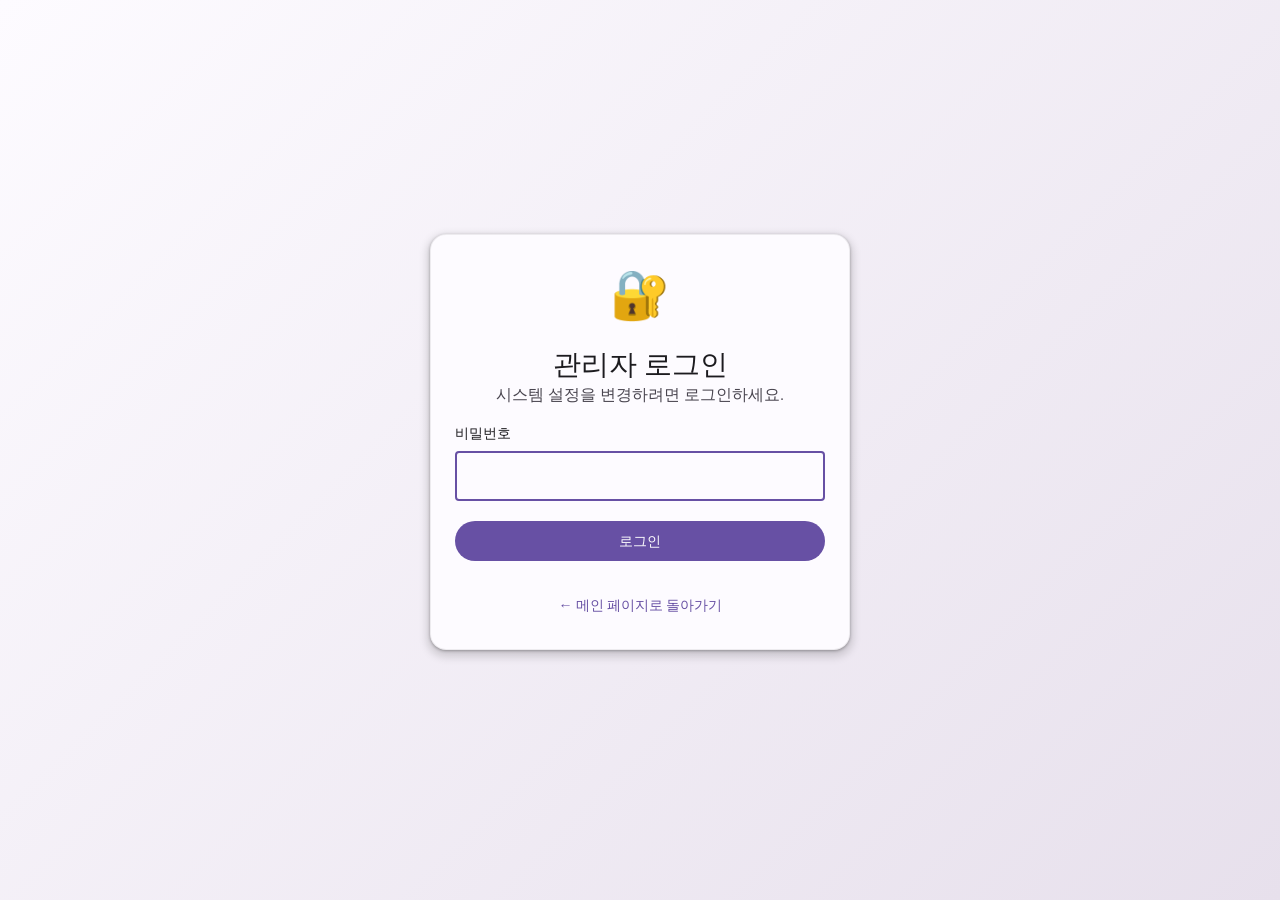
<file: static/login.html>
<!DOCTYPE html>
<html lang="ko">

<head>
    <meta charset="UTF-8">
    <meta name="viewport" content="width=device-width, initial-scale=1.0">
    <title>관리자 로그인 - AI News Briefing</title>
    <link rel="preconnect" href="https://fonts.googleapis.com">
    <link rel="preconnect" href="https://fonts.gstatic.com" crossorigin>
    <link href="https://fonts.googleapis.com/css2?family=Roboto:wght@400;500;700&display=swap" rel="stylesheet">
    <link rel="stylesheet" href="/static/css/style.css?v=4">
    <script>
        // Init theme and design immediately
        const savedTheme = localStorage.getItem('theme') || 'system';
        const savedDesign = localStorage.getItem('design') || 'material';
        const prefersDark = window.matchMedia('(prefers-color-scheme: dark)').matches;

        if (savedTheme === 'system') {
            document.documentElement.setAttribute('data-theme', prefersDark ? 'dark' : 'light');
        } else {
            document.documentElement.setAttribute('data-theme', savedTheme);
        }

        document.documentElement.setAttribute('data-design', savedDesign);
    </script>
</head>

<body>
    <div class="login-container">
        <div class="card">
            <div class="text-center mb-4">
                <span style="font-size: 3rem;">🔐</span>
                <h1 style="margin-top: 16px; font: var(--md-sys-typescale-headline-medium);">관리자 로그인</h1>
                <p style="color: var(--md-sys-color-on-surface-variant);">시스템 설정을 변경하려면 로그인하세요.</p>
            </div>

            <form id="loginForm" onsubmit="handleLogin(event)">
                <div class="form-group">
                    <label for="password" class="form-label">비밀번호</label>
                    <input type="password" id="password" name="password" class="text-field" required autofocus>
                </div>

                <div id="errorMessage"
                    style="color: var(--md-sys-color-error); margin-bottom: 16px; display: none; text-align: center;">
                    비밀번호가 올바르지 않습니다.
                </div>

                <button type="submit" class="btn btn-primary" style="width: 100%;">로그인</button>
            </form>

            <div class="text-center" style="margin-top: 24px;">
                <a href="/" class="btn btn-text">← 메인 페이지로 돌아가기</a>
            </div>
        </div>
    </div>

    <script>
        async function handleLogin(event) {
            event.preventDefault();
            const password = document.getElementById('password').value;
            const errorMessage = document.getElementById('errorMessage');
            const submitBtn = event.target.querySelector('button[type="submit"]');

            submitBtn.disabled = true;
            submitBtn.textContent = '로그인 중...';
            errorMessage.style.display = 'none';

            try {
                // Form data 형식으로 전송
                const formData = new URLSearchParams();
                formData.append('password', password);

                const response = await fetch('/admin/login', {
                    method: 'POST',
                    headers: { 'Content-Type': 'application/x-www-form-urlencoded' },
                    body: formData
                });

                if (response.ok) {
                    const data = await response.json();
                    sessionStorage.setItem('admin_token', data.token);
                    window.location.href = '/admin/settings';
                } else {
                    errorMessage.style.display = 'block';
                    document.getElementById('password').value = '';
                }
            } catch (error) {
                console.error(error);
                errorMessage.textContent = '로그인 요청 중 오류가 발생했습니다.';
                errorMessage.style.display = 'block';
            } finally {
                submitBtn.disabled = false;
                submitBtn.textContent = '로그인';
            }
        }
    </script>
</body>

</html>
</file>
<file: static/css/style.css>
:root {
    /* Material Design 3 Color Tokens - Light Theme (Default) */
    --md-sys-color-primary: #6750A4;
    --md-sys-color-on-primary: #FFFFFF;
    --md-sys-color-primary-container: #EADDFF;
    --md-sys-color-on-primary-container: #21005D;

    --md-sys-color-secondary: #625B71;
    --md-sys-color-on-secondary: #FFFFFF;
    --md-sys-color-secondary-container: #E8DEF8;
    --md-sys-color-on-secondary-container: #1D192B;

    --md-sys-color-tertiary: #7D5260;
    --md-sys-color-on-tertiary: #FFFFFF;
    --md-sys-color-tertiary-container: #FFD8E4;
    --md-sys-color-on-tertiary-container: #31111D;

    --md-sys-color-error: #B3261E;
    --md-sys-color-on-error: #FFFFFF;
    --md-sys-color-error-container: #F9DEDC;
    --md-sys-color-on-error-container: #410E0B;

    --md-sys-color-background: #FDFBFF;
    --md-sys-color-on-background: #1C1B1F;
    --md-sys-color-surface: #FDFBFF;
    --md-sys-color-on-surface: #1C1B1F;

    --md-sys-color-surface-variant: #E7E0EC;
    --md-sys-color-on-surface-variant: #49454F;
    --md-sys-color-outline: #79747E;

    /* Elevations */
    --md-sys-elevation-1: 0px 1px 3px 1px rgba(0, 0, 0, 0.15), 0px 1px 2px 0px rgba(0, 0, 0, 0.3);
    --md-sys-elevation-2: 0px 2px 6px 2px rgba(0, 0, 0, 0.15), 0px 1px 2px 0px rgba(0, 0, 0, 0.3);
    --md-sys-elevation-3: 0px 4px 8px 3px rgba(0, 0, 0, 0.15), 0px 1px 3px 0px rgba(0, 0, 0, 0.3);

    /* Typography */
    --md-sys-typescale-display-large: 400 57px/64px 'Roboto', sans-serif;
    --md-sys-typescale-headline-large: 400 32px/40px 'Roboto', sans-serif;
    --md-sys-typescale-headline-medium: 400 28px/36px 'Roboto', sans-serif;
    --md-sys-typescale-title-large: 400 22px/28px 'Roboto', sans-serif;
    --md-sys-typescale-body-large: 400 16px/24px 'Roboto', sans-serif;
    --md-sys-typescale-body-medium: 400 14px/20px 'Roboto', sans-serif;
    --md-sys-typescale-label-large: 500 14px/20px 'Roboto', sans-serif;

    /* Spacing & Layout */
    --layout-max-width: 1200px;
    --border-radius-lg: 16px;
    --border-radius-md: 12px;
    --border-radius-sm: 8px;
}

/* ============================= */
/* Fluent Design System - Light Theme */
/* ============================= */
[data-design="fluent"] {
    --md-sys-color-primary: #0078D4;
    --md-sys-color-on-primary: #FFFFFF;
    --md-sys-color-primary-container: #C7E0F4;
    --md-sys-color-on-primary-container: #001A2C;

    --md-sys-color-secondary: #605E5C;
    --md-sys-color-on-secondary: #FFFFFF;
    --md-sys-color-secondary-container: #E1DFDD;
    --md-sys-color-on-secondary-container: #1B1A19;

    --md-sys-color-tertiary: #8764B8;
    --md-sys-color-on-tertiary: #FFFFFF;
    --md-sys-color-tertiary-container: #E6D5F5;
    --md-sys-color-on-tertiary-container: #2B1541;

    --md-sys-color-error: #D13438;
    --md-sys-color-on-error: #FFFFFF;
    --md-sys-color-error-container: #FDEAEA;
    --md-sys-color-on-error-container: #410E0B;

    --md-sys-color-background: #F3F2F1;
    --md-sys-color-on-background: #201F1E;
    --md-sys-color-surface: #FFFFFF;
    --md-sys-color-on-surface: #201F1E;

    --md-sys-color-surface-variant: #F3F2F1;
    --md-sys-color-on-surface-variant: #605E5C;
    --md-sys-color-outline: #8A8886;

    /* Fluent-style elevations (softer shadows) */
    --md-sys-elevation-1: 0 1.6px 3.6px 0 rgba(0, 0, 0, 0.132), 0 0.3px 0.9px 0 rgba(0, 0, 0, 0.108);
    --md-sys-elevation-2: 0 3.2px 7.2px 0 rgba(0, 0, 0, 0.132), 0 0.6px 1.8px 0 rgba(0, 0, 0, 0.108);
    --md-sys-elevation-3: 0 6.4px 14.4px 0 rgba(0, 0, 0, 0.132), 0 1.2px 3.6px 0 rgba(0, 0, 0, 0.108);

    /* Fluent Design uses Segoe UI primarily, fallback to system fonts */
    --md-sys-typescale-display-large: 400 57px/64px 'Segoe UI', system-ui, -apple-system, sans-serif;
    --md-sys-typescale-headline-large: 600 32px/40px 'Segoe UI', system-ui, -apple-system, sans-serif;
    --md-sys-typescale-headline-medium: 600 28px/36px 'Segoe UI', system-ui, -apple-system, sans-serif;
    --md-sys-typescale-title-large: 600 22px/28px 'Segoe UI', system-ui, -apple-system, sans-serif;
    --md-sys-typescale-body-large: 400 16px/24px 'Segoe UI', system-ui, -apple-system, sans-serif;
    --md-sys-typescale-body-medium: 400 14px/20px 'Segoe UI', system-ui, -apple-system, sans-serif;
    --md-sys-typescale-label-large: 600 14px/20px 'Segoe UI', system-ui, -apple-system, sans-serif;

    /* Fluent uses smaller, sharper border radius */
    --border-radius-lg: 8px;
    --border-radius-md: 4px;
    --border-radius-sm: 2px;
}

[data-design="fluent"][data-theme="dark"] {
    --md-sys-color-primary: #60CDFF;
    --md-sys-color-on-primary: #003E51;
    --md-sys-color-primary-container: #004E68;
    --md-sys-color-on-primary-container: #B3E5FC;

    --md-sys-color-secondary: #D2D0CE;
    --md-sys-color-on-secondary: #3B3A39;
    --md-sys-color-secondary-container: #484644;
    --md-sys-color-on-secondary-container: #E1DFDD;

    --md-sys-color-tertiary: #C2A9E1;
    --md-sys-color-on-tertiary: #412D5C;
    --md-sys-color-tertiary-container: #5A3F7A;
    --md-sys-color-on-tertiary-container: #E6D5F5;

    --md-sys-color-error: #F48B8E;
    --md-sys-color-on-error: #601410;
    --md-sys-color-error-container: #8C1D18;
    --md-sys-color-on-error-container: #FDEAEA;

    --md-sys-color-background: #201F1E;
    --md-sys-color-on-background: #E1DFDD;
    --md-sys-color-surface: #292827;
    --md-sys-color-on-surface: #E1DFDD;

    --md-sys-color-surface-variant: #3B3A39;
    --md-sys-color-on-surface-variant: #C8C6C4;
    --md-sys-color-outline: #979593;
}

/* ============================= */
/* Glassmorphism Design - Light Theme */
/* ============================= */
[data-design="glass"] {
    --md-sys-color-primary: #667eea;
    --md-sys-color-on-primary: #FFFFFF;
    --md-sys-color-primary-container: rgba(102, 126, 234, 0.15);
    --md-sys-color-on-primary-container: #667eea;

    --md-sys-color-secondary: #764ba2;
    --md-sys-color-on-secondary: #FFFFFF;
    --md-sys-color-secondary-container: rgba(118, 75, 162, 0.15);
    --md-sys-color-on-secondary-container: #764ba2;

    --md-sys-color-tertiary: #f093fb;
    --md-sys-color-on-tertiary: #FFFFFF;
    --md-sys-color-tertiary-container: rgba(240, 147, 251, 0.15);
    --md-sys-color-on-tertiary-container: #764ba2;

    --md-sys-color-error: #ff6b6b;
    --md-sys-color-on-error: #FFFFFF;
    --md-sys-color-error-container: rgba(255, 107, 107, 0.15);
    --md-sys-color-on-error-container: #ff6b6b;

    /* Glassmorphism uses transparent/translucent backgrounds */
    --md-sys-color-background: linear-gradient(135deg, #667eea 0%, #764ba2 100%);
    --md-sys-color-on-background: #1a1a2e;
    --md-sys-color-surface: rgba(255, 255, 255, 0.25);
    --md-sys-color-on-surface: #1a1a2e;

    --md-sys-color-surface-variant: rgba(255, 255, 255, 0.15);
    --md-sys-color-on-surface-variant: #2d2d44;
    --md-sys-color-outline: rgba(255, 255, 255, 0.3);

    /* Glassmorphism specific properties */
    --glass-blur: blur(10px);
    --glass-border: 1px solid rgba(255, 255, 255, 0.18);
    --glass-shadow: 0 8px 32px 0 rgba(31, 38, 135, 0.37);

    /* Softer elevations with glass effect */
    --md-sys-elevation-1: 0 8px 32px 0 rgba(31, 38, 135, 0.15);
    --md-sys-elevation-2: 0 8px 32px 0 rgba(31, 38, 135, 0.25);
    --md-sys-elevation-3: 0 8px 32px 0 rgba(31, 38, 135, 0.37);

    /* Typography - modern sans-serif */
    --md-sys-typescale-display-large: 400 57px/64px 'Roboto', sans-serif;
    --md-sys-typescale-headline-large: 600 32px/40px 'Roboto', sans-serif;
    --md-sys-typescale-headline-medium: 600 28px/36px 'Roboto', sans-serif;
    --md-sys-typescale-title-large: 600 22px/28px 'Roboto', sans-serif;
    --md-sys-typescale-body-large: 400 16px/24px 'Roboto', sans-serif;
    --md-sys-typescale-body-medium: 400 14px/20px 'Roboto', sans-serif;
    --md-sys-typescale-label-large: 600 14px/20px 'Roboto', sans-serif;

    /* Rounded corners for glass effect */
    --border-radius-lg: 20px;
    --border-radius-md: 16px;
    --border-radius-sm: 12px;
}

/* Glassmorphism-specific body background */
[data-design="glass"] body {
    background: linear-gradient(135deg, #667eea 0%, #764ba2 100%);
    background-attachment: fixed;
    min-height: 100vh;
}

/* Glass effect for cards and surfaces */
[data-design="glass"] .card,
[data-design="glass"] .app-bar,
[data-design="glass"] .article-item {
    background: rgba(255, 255, 255, 0.25);
    backdrop-filter: blur(10px);
    -webkit-backdrop-filter: blur(10px);
    border: 1px solid rgba(255, 255, 255, 0.18);
    box-shadow: 0 8px 32px 0 rgba(31, 38, 135, 0.37);
}

/* Stronger glass for status card */
[data-design="glass"] .status-card {
    background: rgba(255, 255, 255, 0.35);
    backdrop-filter: blur(12px);
    -webkit-backdrop-filter: blur(12px);
}

/* Glass buttons */
[data-design="glass"] .btn-primary {
    background: rgba(102, 126, 234, 0.8);
    backdrop-filter: blur(8px);
    -webkit-backdrop-filter: blur(8px);
    border: 1px solid rgba(255, 255, 255, 0.3);
}

[data-design="glass"] .btn-primary:hover {
    background: rgba(102, 126, 234, 0.9);
    box-shadow: 0 8px 16px 0 rgba(102, 126, 234, 0.4);
}

[data-design="glass"] .btn-secondary {
    background: rgba(118, 75, 162, 0.8);
    backdrop-filter: blur(8px);
    -webkit-backdrop-filter: blur(8px);
    border: 1px solid rgba(255, 255, 255, 0.3);
}

[data-design="glass"] .btn-outlined {
    background: rgba(255, 255, 255, 0.15);
    backdrop-filter: blur(8px);
    -webkit-backdrop-filter: blur(8px);
    border: 1px solid rgba(255, 255, 255, 0.3);
    color: var(--md-sys-color-on-surface);
}

/* Glass input fields */
[data-design="glass"] .text-field,
[data-design="glass"] .select-field,
[data-design="glass"] .design-select,
[data-design="glass"] .date-input {
    background: rgba(255, 255, 255, 0.2);
    backdrop-filter: blur(8px);
    -webkit-backdrop-filter: blur(8px);
    border: 1px solid rgba(255, 255, 255, 0.3);
}

/* ============================= */
/* Glassmorphism Design - Dark Theme */
/* ============================= */
[data-design="glass"][data-theme="dark"] {
    --md-sys-color-primary: #a78bfa;
    --md-sys-color-on-primary: #1a1a2e;
    --md-sys-color-primary-container: rgba(167, 139, 250, 0.15);
    --md-sys-color-on-primary-container: #c4b5fd;

    --md-sys-color-secondary: #c084fc;
    --md-sys-color-on-secondary: #1a1a2e;
    --md-sys-color-secondary-container: rgba(192, 132, 252, 0.15);
    --md-sys-color-on-secondary-container: #e9d5ff;

    --md-sys-color-tertiary: #f0abfc;
    --md-sys-color-on-tertiary: #1a1a2e;
    --md-sys-color-tertiary-container: rgba(240, 171, 252, 0.15);
    --md-sys-color-on-tertiary-container: #fae8ff;

    --md-sys-color-error: #fca5a5;
    --md-sys-color-on-error: #1a1a2e;
    --md-sys-color-error-container: rgba(252, 165, 165, 0.15);
    --md-sys-color-on-error-container: #fee2e2;

    --md-sys-color-background: linear-gradient(135deg, #1a1a2e 0%, #16213e 100%);
    --md-sys-color-on-background: #e5e7eb;
    --md-sys-color-surface: rgba(30, 30, 46, 0.4);
    --md-sys-color-on-surface: #e5e7eb;

    --md-sys-color-surface-variant: rgba(30, 30, 46, 0.3);
    --md-sys-color-on-surface-variant: #d1d5db;
    --md-sys-color-outline: rgba(255, 255, 255, 0.2);

    --glass-border: 1px solid rgba(255, 255, 255, 0.1);
    --glass-shadow: 0 8px 32px 0 rgba(0, 0, 0, 0.5);

    --md-sys-elevation-1: 0 8px 32px 0 rgba(0, 0, 0, 0.3);
    --md-sys-elevation-2: 0 8px 32px 0 rgba(0, 0, 0, 0.4);
    --md-sys-elevation-3: 0 8px 32px 0 rgba(0, 0, 0, 0.5);
}

[data-design="glass"][data-theme="dark"] body {
    background: linear-gradient(135deg, #1a1a2e 0%, #16213e 100%);
    background-attachment: fixed;
}

[data-design="glass"][data-theme="dark"] .card,
[data-design="glass"][data-theme="dark"] .app-bar,
[data-design="glass"][data-theme="dark"] .article-item {
    background: rgba(30, 30, 46, 0.4);
    backdrop-filter: blur(10px);
    -webkit-backdrop-filter: blur(10px);
    border: 1px solid rgba(255, 255, 255, 0.1);
    box-shadow: 0 8px 32px 0 rgba(0, 0, 0, 0.5);
}

[data-design="glass"][data-theme="dark"] .status-card {
    background: rgba(167, 139, 250, 0.2);
    backdrop-filter: blur(12px);
    -webkit-backdrop-filter: blur(12px);
}

[data-design="glass"][data-theme="dark"] .btn-primary {
    background: rgba(167, 139, 250, 0.6);
    border: 1px solid rgba(255, 255, 255, 0.2);
}

[data-design="glass"][data-theme="dark"] .btn-primary:hover {
    background: rgba(167, 139, 250, 0.8);
}

[data-design="glass"][data-theme="dark"] .btn-secondary {
    background: rgba(192, 132, 252, 0.6);
    border: 1px solid rgba(255, 255, 255, 0.2);
}

[data-design="glass"][data-theme="dark"] .btn-outlined {
    background: rgba(255, 255, 255, 0.1);
    border: 1px solid rgba(255, 255, 255, 0.2);
}

[data-design="glass"][data-theme="dark"] .text-field,
[data-design="glass"][data-theme="dark"] .select-field,
[data-design="glass"][data-theme="dark"] .design-select,
[data-design="glass"][data-theme="dark"] .date-input {
    background: rgba(30, 30, 46, 0.4);
    border: 1px solid rgba(255, 255, 255, 0.2);
    color: var(--md-sys-color-on-surface);
}

/* Dark Theme */
@media (prefers-color-scheme: dark) {
    :root {
        --md-sys-color-primary: #D0BCFF;
        --md-sys-color-on-primary: #381E72;
        --md-sys-color-primary-container: #4F378B;
        --md-sys-color-on-primary-container: #EADDFF;

        --md-sys-color-secondary: #CCC2DC;
        --md-sys-color-on-secondary: #332D41;
        --md-sys-color-secondary-container: #4A4458;
        --md-sys-color-on-secondary-container: #E8DEF8;

        --md-sys-color-tertiary: #EFB8C8;
        --md-sys-color-on-tertiary: #492532;
        --md-sys-color-tertiary-container: #633B48;
        --md-sys-color-on-tertiary-container: #FFD8E4;

        --md-sys-color-error: #F2B8B5;
        --md-sys-color-on-error: #601410;
        --md-sys-color-error-container: #8C1D18;
        --md-sys-color-on-error-container: #F9DEDC;

        --md-sys-color-background: #1C1B1F;
        --md-sys-color-on-background: #E6E1E5;
        --md-sys-color-surface: #1C1B1F;
        --md-sys-color-on-surface: #E6E1E5;

        --md-sys-color-surface-variant: #49454F;
        --md-sys-color-on-surface-variant: #CAC4D0;
        --md-sys-color-outline: #938F99;
    }
}

[data-theme="dark"] {
    --md-sys-color-primary: #D0BCFF;
    --md-sys-color-on-primary: #381E72;
    --md-sys-color-primary-container: #4F378B;
    --md-sys-color-on-primary-container: #EADDFF;

    --md-sys-color-secondary: #CCC2DC;
    --md-sys-color-on-secondary: #332D41;
    --md-sys-color-secondary-container: #4A4458;
    --md-sys-color-on-secondary-container: #E8DEF8;

    --md-sys-color-background: #1C1B1F;
    --md-sys-color-on-background: #E6E1E5;
    --md-sys-color-surface: #1C1B1F;
    --md-sys-color-on-surface: #E6E1E5;

    --md-sys-color-surface-variant: #49454F;
    --md-sys-color-on-surface-variant: #CAC4D0;
    --md-sys-color-outline: #938F99;
}

[data-theme="light"] {
    --md-sys-color-primary: #6750A4;
    --md-sys-color-on-primary: #FFFFFF;
    --md-sys-color-background: #FDFBFF;
    --md-sys-color-on-background: #1C1B1F;
    --md-sys-color-surface: #FDFBFF;
    --md-sys-color-on-surface: #1C1B1F;
}

/* Reset & Base */
* {
    box-sizing: border-box;
    margin: 0;
    padding: 0;
}

body {
    font-family: 'Roboto', sans-serif;
    background-color: var(--md-sys-color-background);
    color: var(--md-sys-color-on-background);
    line-height: 1.5;
    transition: background-color 0.3s ease, color 0.3s ease;
}

/* Layout */
.app-bar {
    background-color: var(--md-sys-color-surface);
    color: var(--md-sys-color-on-surface);
    padding: 16px 24px;
    display: flex;
    align-items: center;
    justify-content: space-between;
    position: sticky;
    top: 0;
    z-index: 1000;
    box-shadow: var(--md-sys-elevation-1);
    border-bottom: 1px solid var(--md-sys-color-surface-variant);
}

.logo-area {
    display: flex;
    align-items: center;
    gap: 12px;
}

.logo-icon {
    font-size: 24px;
}

.app-title {
    font: var(--md-sys-typescale-title-large);
    font-weight: 500;
}

.actions {
    display: flex;
    align-items: center;
    gap: 8px;
}

.theme-toggle {
    background: none;
    border: none;
    font-size: 1.5rem;
    cursor: pointer;
    padding: 8px;
    border-radius: 50%;
    transition: background-color 0.2s;
    display: flex;
    align-items: center;
    justify-content: center;
    min-width: 40px;
    min-height: 40px;
}

.theme-toggle:hover {
    background-color: var(--md-sys-color-surface-variant);
}

.design-select {
    padding: 8px 32px 8px 12px;
    border: 1px solid var(--md-sys-color-outline);
    border-radius: 20px;
    background-color: var(--md-sys-color-surface);
    color: var(--md-sys-color-on-surface);
    font: var(--md-sys-typescale-body-medium);
    cursor: pointer;
    transition: all 0.2s;
    appearance: none;
    background-image: url("data:image/svg+xml,%3Csvg width='10' height='6' viewBox='0 0 10 6' fill='none' xmlns='http://www.w3.org/2000/svg'%3E%3Cpath d='M1 1L5 5L9 1' stroke='%23605E5C' stroke-width='1.5' stroke-linecap='round' stroke-linejoin='round'/%3E%3C/svg%3E");
    background-repeat: no-repeat;
    background-position: right 12px center;
}

.design-select:hover {
    background-color: var(--md-sys-color-surface-variant);
    border-color: var(--md-sys-color-primary);
}

.design-select:focus {
    outline: none;
    border-color: var(--md-sys-color-primary);
    border-width: 2px;
    padding: 7px 31px 7px 11px;
}


.main-container {
    max-width: var(--layout-max-width);
    margin: 0 auto;
    padding: 24px;
    display: grid;
    grid-template-columns: 1fr 320px;
    gap: 24px;
}

/* Login Page Layout */
.login-container {
    min-height: 100vh;
    display: flex;
    align-items: center;
    justify-content: center;
    padding: 24px;
    background: linear-gradient(135deg,
            var(--md-sys-color-background) 0%,
            var(--md-sys-color-surface-variant) 100%);
}

.login-container .card {
    width: 100%;
    max-width: 420px;
    box-shadow: var(--md-sys-elevation-3);
}

/* Components: Cards */
.card {
    background-color: var(--md-sys-color-surface);
    border-radius: var(--border-radius-lg);
    padding: 24px;
    margin-bottom: 16px;
    box-shadow: var(--md-sys-elevation-1);
    border: 1px solid var(--md-sys-color-outline);
    border-color: rgba(121, 116, 126, 0.12);
    /* Subtle border */
}

.card-title {
    font: var(--md-sys-typescale-title-large);
    color: var(--md-sys-color-on-surface);
    margin-bottom: 16px;
    display: flex;
    align-items: center;
    gap: 8px;
}

.highlight-card {
    border: 2px solid var(--md-sys-color-primary-container);
    background: linear-gradient(to bottom right, var(--md-sys-color-surface), rgba(103, 80, 164, 0.03));
}

.status-card {
    background-color: var(--md-sys-color-secondary-container);
    color: var(--md-sys-color-on-secondary-container);
}

.status-info {
    display: flex;
    justify-content: space-between;
    align-items: center;
    flex-wrap: wrap;
    gap: 10px;
}

.status-title {
    font-size: 1.1rem;
    margin-bottom: 4px;
}

.status-text {
    font-size: 0.9rem;
    opacity: 0.9;
}

/* Components: Tabs */
.tabs {
    display: flex;
    gap: 8px;
    margin-bottom: 24px;
    border-bottom: 1px solid var(--md-sys-color-outline);
    padding-bottom: 0;
}

.tab {
    padding: 12px 24px;
    background: none;
    border: none;
    border-bottom: 2px solid transparent;
    color: var(--md-sys-color-on-surface-variant);
    font: var(--md-sys-typescale-label-large);
    cursor: pointer;
    transition: all 0.2s;
}

.tab:hover {
    background-color: var(--md-sys-color-surface-variant);
}

.tab.active {
    color: var(--md-sys-color-primary);
    border-bottom-color: var(--md-sys-color-primary);
}

.tab-info {
    color: var(--md-sys-color-on-surface-variant);
}

.loading-state {
    text-align: center;
    padding: 40px;
}

/* Buttons */
.btn {
    padding: 10px 24px;
    border-radius: 20px;
    border: none;
    font: var(--md-sys-typescale-label-large);
    cursor: pointer;
    transition: all 0.2s;
    display: inline-flex;
    align-items: center;
    gap: 8px;
    text-decoration: none;
    justify-content: center;
    min-height: 40px;
}

.btn-primary {
    background-color: var(--md-sys-color-primary);
    color: var(--md-sys-color-on-primary);
}

.btn-primary:hover {
    box-shadow: var(--md-sys-elevation-1);
    background-color: color-mix(in srgb, var(--md-sys-color-primary), white 10%);
}

.btn-secondary {
    background-color: var(--md-sys-color-secondary-container);
    color: var(--md-sys-color-on-secondary-container);
}

.btn-secondary:hover {
    box-shadow: var(--md-sys-elevation-1);
    background-color: color-mix(in srgb, var(--md-sys-color-secondary-container), black 5%);
}

.btn-outlined {
    background-color: transparent;
    border: 1px solid var(--md-sys-color-outline);
    color: var(--md-sys-color-primary);
}

.btn-outlined:hover {
    background-color: var(--md-sys-color-surface-variant);
}

.btn-text {
    background-color: transparent;
    color: var(--md-sys-color-primary);
    padding: 4px 12px;
}

.btn-text:hover {
    background-color: var(--md-sys-color-surface-variant);
}

/* Form Elements */
.form-group {
    margin-bottom: 20px;
    display: flex;
    flex-direction: column;
}

.form-label {
    margin-bottom: 8px;
    color: var(--md-sys-color-on-surface);
    font: var(--md-sys-typescale-label-large);
}

.text-field,
.select-field {
    width: 100%;
    box-sizing: border-box;
    padding: 12px 16px;
    background-color: var(--md-sys-color-surface);
    border: 1px solid var(--md-sys-color-outline);
    border-radius: 4px;
    color: var(--md-sys-color-on-surface);
    font: var(--md-sys-typescale-body-large);
    transition: all 0.2s;
    appearance: none;
}

.text-field:focus,
.select-field:focus {
    outline: none;
    border-color: var(--md-sys-color-primary);
    border-width: 2px;
    padding: 11px 15px;
}

.text-field-area {
    min-height: 120px;
    font-family: monospace;
    line-height: 1.4;
}

/* Settings Layout */
.settings-page .main-container {
    grid-template-columns: 1fr;
    max-width: 1400px;
}

.settings-layout {
    display: grid;
    grid-template-columns: repeat(auto-fit, minmax(400px, 1fr));
    gap: 24px;
    align-items: start;
}

.settings-col {
    display: flex;
    flex-direction: column;
    gap: 16px;
}

.settings-col .card {
    margin-bottom: 0;
}

/* Env Grid */
.env-grid {
    display: flex;
    flex-direction: column;
    gap: 12px;
}

.env-item {
    background-color: var(--md-sys-color-surface);
    border: 1px solid var(--md-sys-color-surface-variant);
    border-radius: 8px;
    padding: 12px 16px;
    display: flex;
    flex-direction: column;
    gap: 4px;
    transition: background-color 0.2s;
}

.env-item:hover {
    background-color: rgba(0, 0, 0, 0.01);
}

.env-label-row {
    display: flex;
    align-items: center;
    gap: 8px;
}

.env-label-text {
    font: var(--md-sys-typescale-label-large);
    color: var(--md-sys-color-secondary);
}

.env-value {
    font-family: 'Roboto Mono', monospace;
    color: var(--md-sys-color-on-surface);
    font-size: 0.95rem;
    word-break: break-all;
    margin-left: 16px;
}

.status-indicator {
    width: 8px;
    height: 8px;
    border-radius: 50%;
    flex-shrink: 0;
}

.status-ok {
    background-color: #27ae60;
}

.status-error {
    background-color: var(--md-sys-color-error);
}

/* Select Wrapper for Arrow */
.select-wrapper {
    position: relative;
    width: 100%;
}

.select-wrapper::after {
    content: "▼";
    font-size: 0.8rem;
    position: absolute;
    right: 16px;
    top: 50%;
    transform: translateY(-50%);
    pointer-events: none;
    color: var(--md-sys-color-outline);
}

/* Toast */
.toast {
    position: fixed;
    bottom: 24px;
    left: 50%;
    transform: translateX(-50%);
    background-color: var(--md-sys-color-on-surface);
    color: var(--md-sys-color-surface);
    padding: 14px 28px;
    border-radius: 28px;
    box-shadow: var(--md-sys-elevation-3);
    font: var(--md-sys-typescale-body-medium);
    opacity: 0;
    transition: opacity 0.3s, transform 0.3s;
    pointer-events: none;
    z-index: 2000;
}

.toast.show {
    opacity: 0.95;
    transform: translateX(-50%) translateY(0);
}

/* Sidebar */
.sidebar {
    position: sticky;
    top: 88px;
    align-self: start;
    max-height: calc(100vh - 104px);
    overflow-y: auto;
}

.sidebar-title {
    font-size: 1.1rem;
    margin-bottom: 12px;
    color: var(--md-sys-color-on-surface);
}

.sidebar-section-title {
    font-size: 0.9rem;
    color: var(--md-sys-color-primary);
    margin-top: 10px;
}

.sidebar-divider {
    margin-top: 24px;
    padding-top: 16px;
    border-top: 1px solid var(--md-sys-color-outline);
}

.date-search {
    display: flex;
    gap: 8px;
}

.date-input {
    padding: 8px;
    border-radius: 8px;
    border: 1px solid var(--md-sys-color-outline);
    background: var(--md-sys-color-surface);
    color: var(--md-sys-color-on-surface);
    flex-grow: 1;
    font: var(--md-sys-typescale-body-medium);
}

/* Date Selection */
.date-grid {
    display: grid;
    grid-template-columns: repeat(2, 1fr);
    gap: 8px;
    margin-top: 12px;
}

.chip {
    padding: 8px 16px;
    background-color: var(--md-sys-color-surface-variant);
    border: 1px solid var(--md-sys-color-outline);
    border-radius: 16px;
    font: var(--md-sys-typescale-label-large);
    color: var(--md-sys-color-on-surface);
    cursor: pointer;
    transition: all 0.2s;
    text-align: center;
}

.chip:hover {
    background-color: var(--md-sys-color-primary-container);
    border-color: var(--md-sys-color-primary);
}

.chip.active {
    background-color: var(--md-sys-color-primary);
    color: var(--md-sys-color-on-primary);
    border-color: var(--md-sys-color-primary);
}

/* Article Cards */
.article-item {
    background-color: var(--md-sys-color-surface);
    border: 1px solid var(--md-sys-color-outline);
    border-color: rgba(121, 116, 126, 0.12);
    border-radius: var(--border-radius-lg);
    padding: 20px;
    margin-bottom: 16px;
    box-shadow: var(--md-sys-elevation-1);
    transition: box-shadow 0.2s, transform 0.2s;
}

.article-item:hover {
    box-shadow: var(--md-sys-elevation-2);
    transform: translateY(-2px);
}

.article-header {
    display: flex;
    gap: 12px;
    align-items: flex-start;
    margin-bottom: 12px;
}

.article-index {
    background-color: var(--md-sys-color-primary);
    color: var(--md-sys-color-on-primary);
    width: 32px;
    height: 32px;
    border-radius: 50%;
    display: flex;
    align-items: center;
    justify-content: center;
    font-weight: 700;
    flex-shrink: 0;
    font-size: 0.9rem;
}

.article-title {
    font: var(--md-sys-typescale-title-large);
    color: var(--md-sys-color-on-surface);
    margin-bottom: 4px;
    line-height: 1.3;
}

.article-source {
    display: inline-block;
    padding: 4px 12px;
    background-color: var(--md-sys-color-secondary-container);
    color: var(--md-sys-color-on-secondary-container);
    border-radius: 12px;
    font-size: 0.85rem;
    margin-top: 4px;
}

.article-summary {
    color: var(--md-sys-color-on-surface-variant);
    line-height: 1.6;
    margin-bottom: 16px;
    font: var(--md-sys-typescale-body-large);
}

/* Loading Spinner */
.spinner {
    width: 48px;
    height: 48px;
    border: 4px solid var(--md-sys-color-surface-variant);
    border-top-color: var(--md-sys-color-primary);
    border-radius: 50%;
    animation: spin 1s linear infinite;
    margin: 0 auto;
}

@keyframes spin {
    to {
        transform: rotate(360deg);
    }
}

/* Utils */
.hidden {
    display: none !important;
}

.text-center {
    text-align: center;
}

.mb-4 {
    margin-bottom: 16px;
}

/* Settings Page Enhancements */
.settings-actions {
    display: flex;
    gap: 12px;
    flex-wrap: wrap;
    align-items: center;
    justify-content: space-between;
}

.settings-actions>div:first-child {
    flex: 1;
    min-width: 200px;
}

.settings-actions .btn-group {
    display: flex;
    gap: 10px;
    flex-wrap: wrap;
}

.btn-grid-2 {
    display: grid;
    grid-template-columns: 1fr 1fr;
    gap: 8px;
}

/* Responsive */
@media (max-width: 900px) {
    .settings-layout {
        grid-template-columns: 1fr;
    }

    .main-container {
        grid-template-columns: 1fr;
    }

    .sidebar {
        position: static;
        order: -1;
    }

    .settings-actions {
        flex-direction: column;
        align-items: stretch;
    }

    .settings-actions .btn-group {
        width: 100%;
    }

    .settings-actions .btn-group button {
        flex: 1;
    }

    .actions {
        flex-wrap: wrap;
    }

    .design-select {
        order: -1;
        width: 100%;
    }
}
</file>
